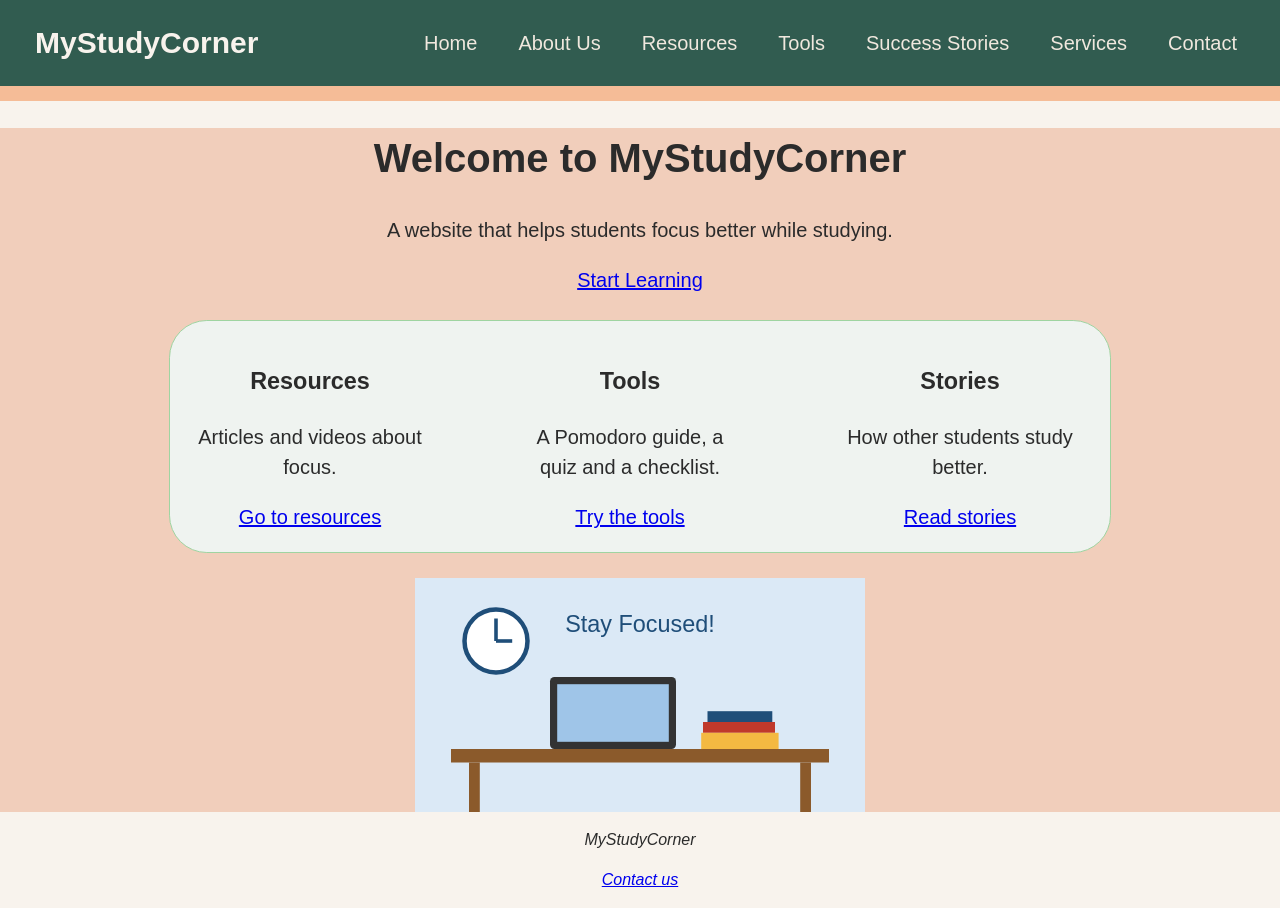
<file: MyStudyCorner/Files/index.html>
<!DOCTYPE html>
<html lang="en">
<head>
  <meta charset="UTF-8">
  <meta name="viewport" content="width=device-width, initial-scale=1.0">
  <title>Home - MyStudyCorner</title>
  <link rel="stylesheet" href="css/style.css">
  <style>
    .content { font-size: 20px; 
                text-align: center;
                background-color: #f1cebb;
               }
  </style>
</head>
<body>
  <header class="navbar">
    <a href="index.html" class="logo">MyStudyCorner</a>
    <div class="navLinks">
      <a href="index.html" class="active">Home</a>
      <a href="about.html">About Us</a>
      <a href="resources.html">Resources</a>
      <a href="tools.html">Tools</a>
      <a href="stories.html">Success Stories</a>
      <a href="services.html">Services</a>
      <a href="contact.html">Contact</a>
    </div>
  </header>

  <div class="content">
    <div >
      <h1 >Welcome to MyStudyCorner</h1>
      <p>A website that helps students focus better while studying.</p>
      <a href="resources.html">Start Learning</a>
    </div>
    <div class="card">
      <div ><h3>Resources</h3><p>Articles and videos about focus.</p>
        <a href="resources.html">Go to resources</a></div>
      <div ><h3>Tools</h3><p>A Pomodoro guide, a quiz and a checklist.</p>
        <a href="tools.html">Try the tools</a></div>
      <div ><h3>Stories</h3><p>How other students study better.</p>
        <a href="stories.html">Read stories</a></div>
    </div>
    <img src="images/study.svg" alt="student desk" style="width:100%; max-width:450px; display:block; margin:0 auto;">
  </div>

  <footer>
    <p>MyStudyCorner</p>
    <p>
      <a href="contact.html">Contact us</a>
    </p>
  </footer>
</body>
</html>
</file>
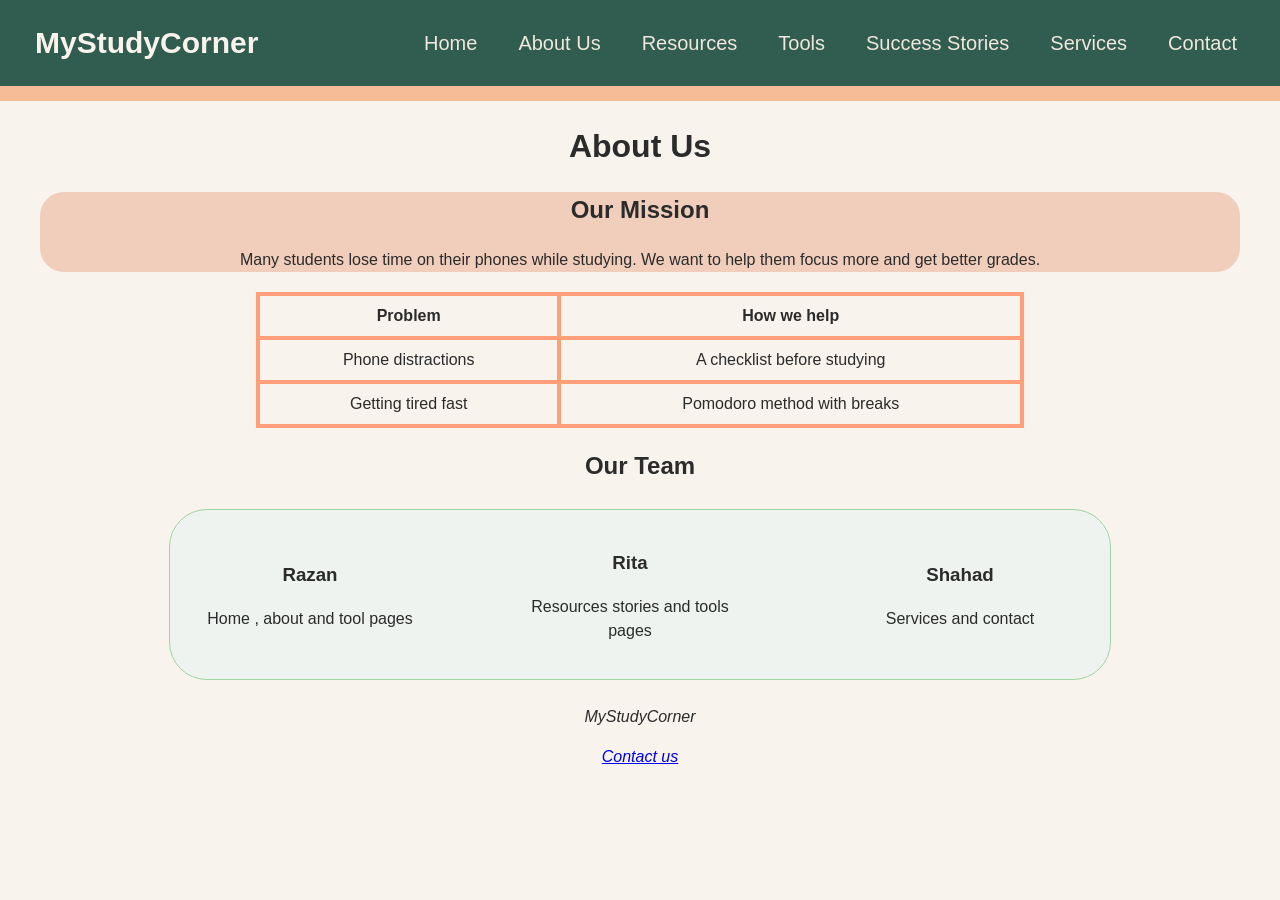
<file: MyStudyCorner/Files/about.html>
<!DOCTYPE html>
<html lang="en">
<head>
  <meta charset="UTF-8">
  <meta name="viewport" content="width=device-width, initial-scale=1.0">
  <title>About Us - MyStudyCorner</title>
  <link rel="stylesheet" href="css/style.css">
  <style>
    .member { text-align: center; }

    table,td,th{
      border: 4px solid lightsalmon;
    }
    table{
      border-collapse: collapse;
      width: 60%;
      margin: 20px auto;
    }
    td,th{
      text-align: center;
      padding: 8px 12px;
    }
    .box{
      text-align: center;
    }

  </style>
</head>
<body>
  <header class="navbar">
    <a href="index.html" class="logo">MyStudyCorner</a>
    <div  class="navLinks">
      <a href="index.html">Home</a>
      <a href="about.html" class="active">About Us</a>
      <a href="resources.html">Resources</a>
      <a href="tools.html">Tools</a>
      <a href="stories.html">Success Stories</a>
      <a href="services.html">Services</a>
      <a href="contact.html">Contact</a>
    </div>
  </header>

  <div class="content">
    <h1 style="text-align: center;">About Us</h1>
    <div class="box">
      <h2>Our Mission</h2>
      <p>Many students lose time on their phones while studying. We want to help them focus more and get better grades.</p>
    </div>
    <table  >
      <tr><th>Problem</th><th>How we help</th></tr>
      <tr><td>Phone distractions</td><td>A checklist before studying</td></tr>
      <tr><td>Getting tired fast</td><td>Pomodoro method with breaks</td></tr>
    </table>
    <h2 style="text-align: center;">Our Team</h2>
    <div class="card">
      <div class="box"><h3>Razan</h3><p>Home , about and tool pages</p></div>
      <div class="box"><h3>Rita</h3><p>Resources stories and tools pages</p></div>
      <div class="box"><h3>Shahad</h3><p>Services and contact</p></div>
    </div>
  </div>

  <footer>
    <p>MyStudyCorner </p>
    <p><a href="contact.html">Contact us</a></p>
  </footer>
</body>
</html>
</file>
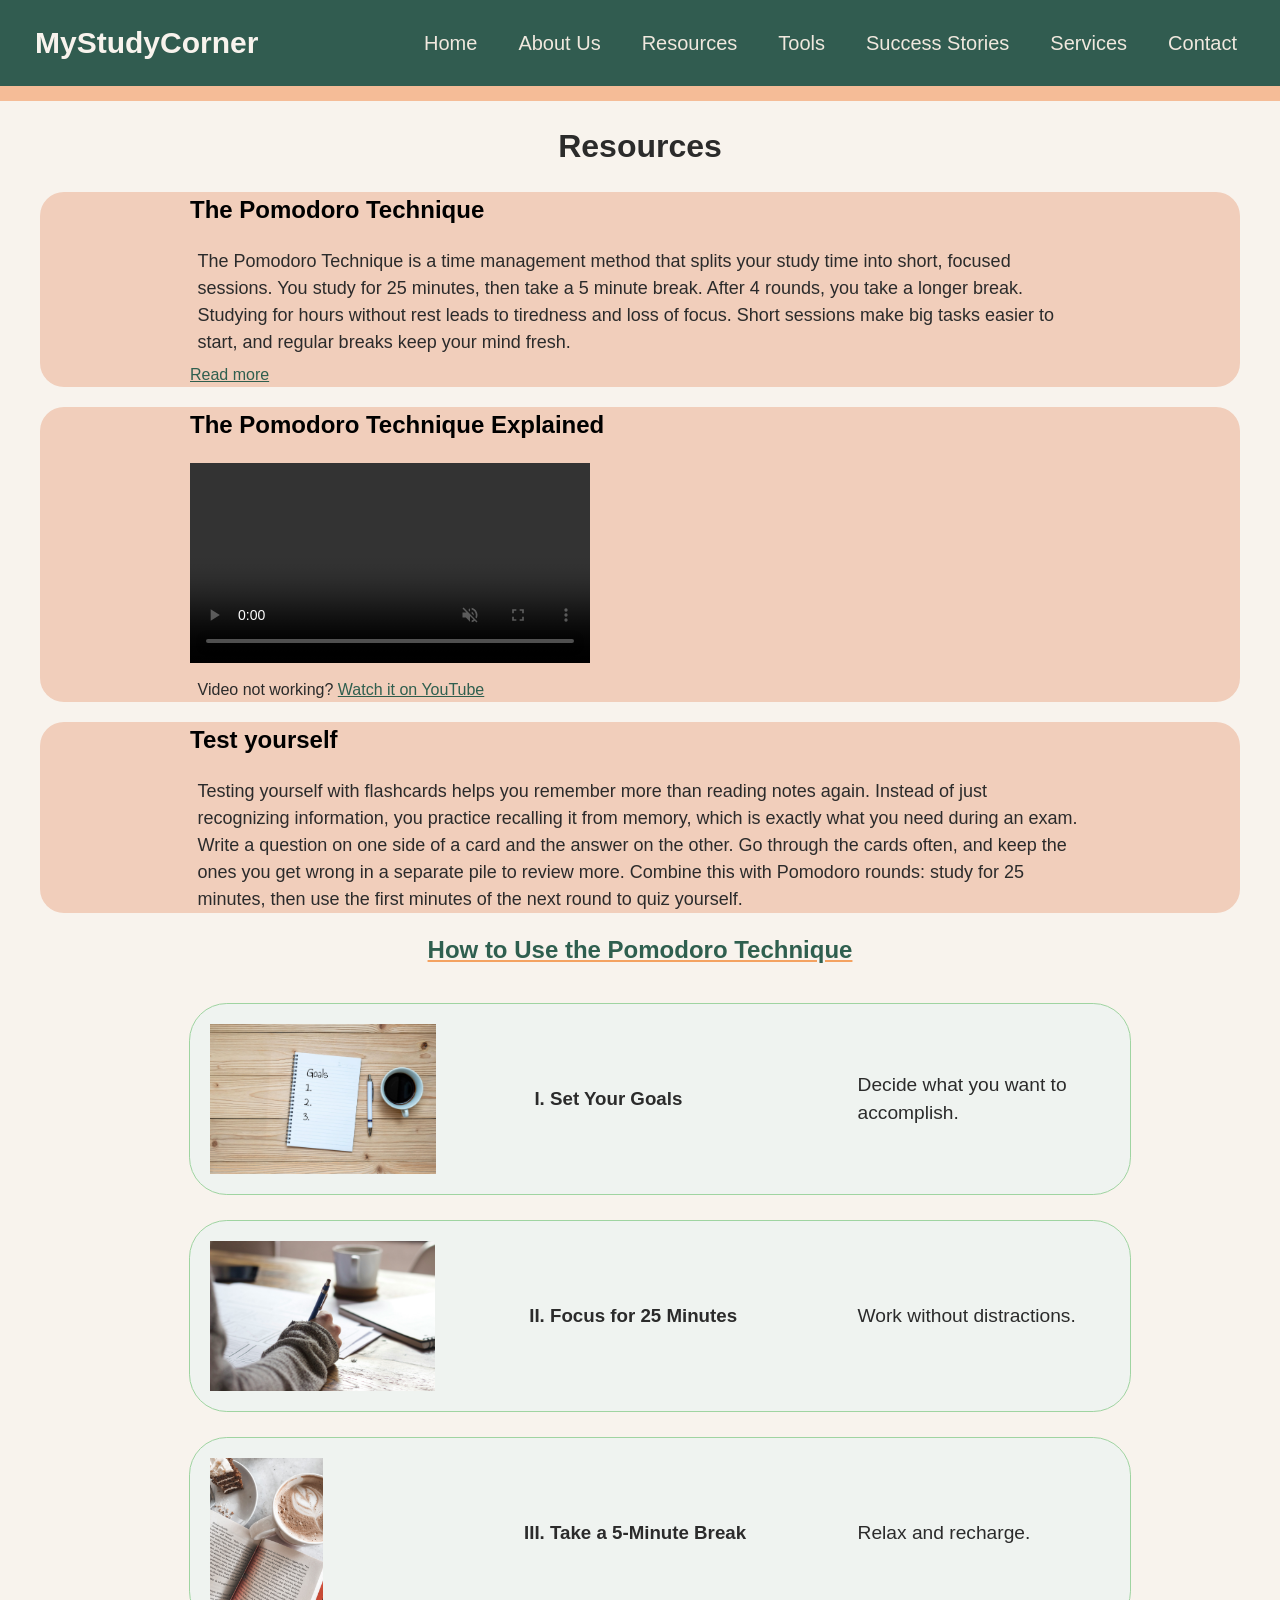
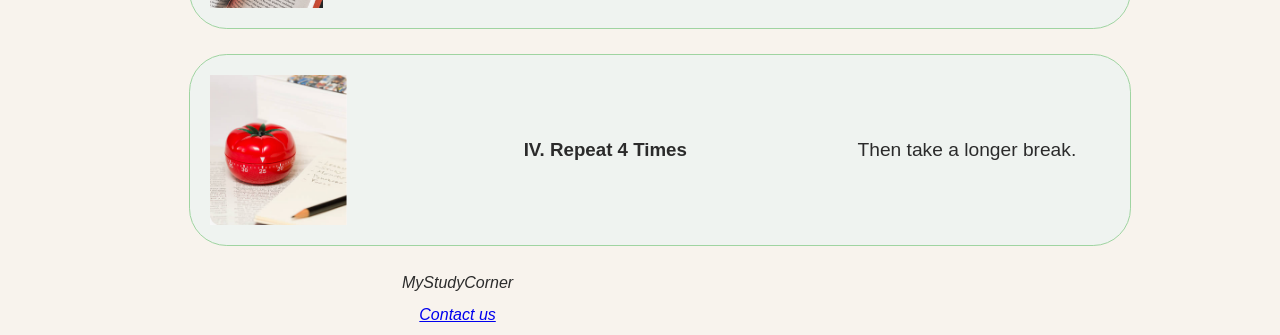
<file: MyStudyCorner/Files/resources.html>
<!DOCTYPE html>
<html lang="en">
<head>
  <meta charset="UTF-8">
  <meta name="viewport" content="width=device-width, initial-scale=1.0">
  <title>Resources - MyStudyCorner</title>
  <link rel="stylesheet" href="css/style.css">
  <style> 
   div h1{
    text-align: center;
   }
   p{
    max-width: 900px;
    margin:2mm;
   }
   #steps{
 text-align: center;
  color: #2f5f4f;
  padding-bottom: 10px;
  text-decoration: underline solid #F4A261;
   }
  </style>
</head>
<body>
  <header class="navbar">
    <a href="index.html" class="logo">MyStudyCorner</a>
    <nav class="navLinks" >
      <a href="index.html">Home</a>
      <a href="about.html">About Us</a>
      <a href="resources.html" class="active">Resources</a>
      <a href="tools.html">Tools</a>
      <a href="stories.html">Success Stories</a>
      <a href="services.html">Services</a>
      <a href="contact.html">Contact</a>
    </nav>
  </header>

  <div class="content">
    <h1 st >Resources</h1>
    
    <div class="box">
      
      <h2 style="color: black;"> The Pomodoro Technique</h2>
      <p style="font-size: large;">The Pomodoro Technique is a time management method that splits your study time
    into short, focused sessions. You study for 25 minutes, then take a 5 minute
    break. After 4 rounds, you take a longer break.
  <br>
    Studying for hours without rest leads to tiredness and loss of focus. Short
    sessions make big tasks easier to start, and regular breaks keep your mind fresh.</p>
      <a href="https://en.wikipedia.org/wiki/Pomodoro_Technique" target="_blank" style="color: #2f5f4f;" >Read more</a>
      
    </div>
     <div class="box">
      <h2 style="color: black;"> The Pomodoro Technique Explained</h2>
      <video src="images/POMODORO TECHNIQUE.mp4" style="height: 200px; "  controls muted></video>
      <p>Video not working? <a href="https://www.youtube.com/watch?v=mNBmG24djoY" target="_blank" style="color: #2f5f4f;">Watch it on YouTube</a></p>
   
    </div>
    <div class="box">
      
      <h2 style="color: black;" > Test yourself</h2>
      <p style="font-size: large;"> Testing yourself with flashcards helps you remember more than reading notes
    again. Instead of just recognizing information, you practice recalling it from
    memory, which is exactly what you need during an exam.
    Write a question on one side of a card and the answer on the other. Go through
    the cards often, and keep the ones you get wrong in a separate pile to review
    more. Combine this with Pomodoro rounds: study for 25 minutes, then use the
    first minutes of the next round to quiz yourself.</p>
    </div>
   </ul>
   
  </div>
   <h2  id="steps">How to Use the Pomodoro Technique</h2>
    <div >
        <ol type="I"class="steps">
         <div class="card">
        <img src="images/pic7.png" style="height:150px;" >
        <h3><li> Set Your Goals</li></h3>
        <p style="font-size: larger;">Decide what you want to accomplish.</p>
    </div>

    <div class="card">
        <img src="images/pic2.jpg" style="height: 150px;" >
        <h3> <li>Focus for 25 Minutes</li></h3>
        <p style="font-size: larger;">Work without distractions.</p>
    </div>

    <div class="card">
        <img src="images/pic8.jpg" style=" height: 150px;" >
        <h3> <li>Take a 5-Minute Break</li></h3>
        <p style="font-size: larger;">Relax and recharge.</p>
    </div>

    <div class="card">
        <img src="images/pic3.png" style="height: 150px;" >
        <h3> <li>Repeat 4 Times</li></h3>
        <p style="font-size: larger;">Then take a longer break.</p>
    </div>

      
    </div>

  <footer>
    <p>MyStudyCorner</p>
    <p><a href="contact.html">Contact us</a></p>
  </footer>
</body>
</html>
</file>
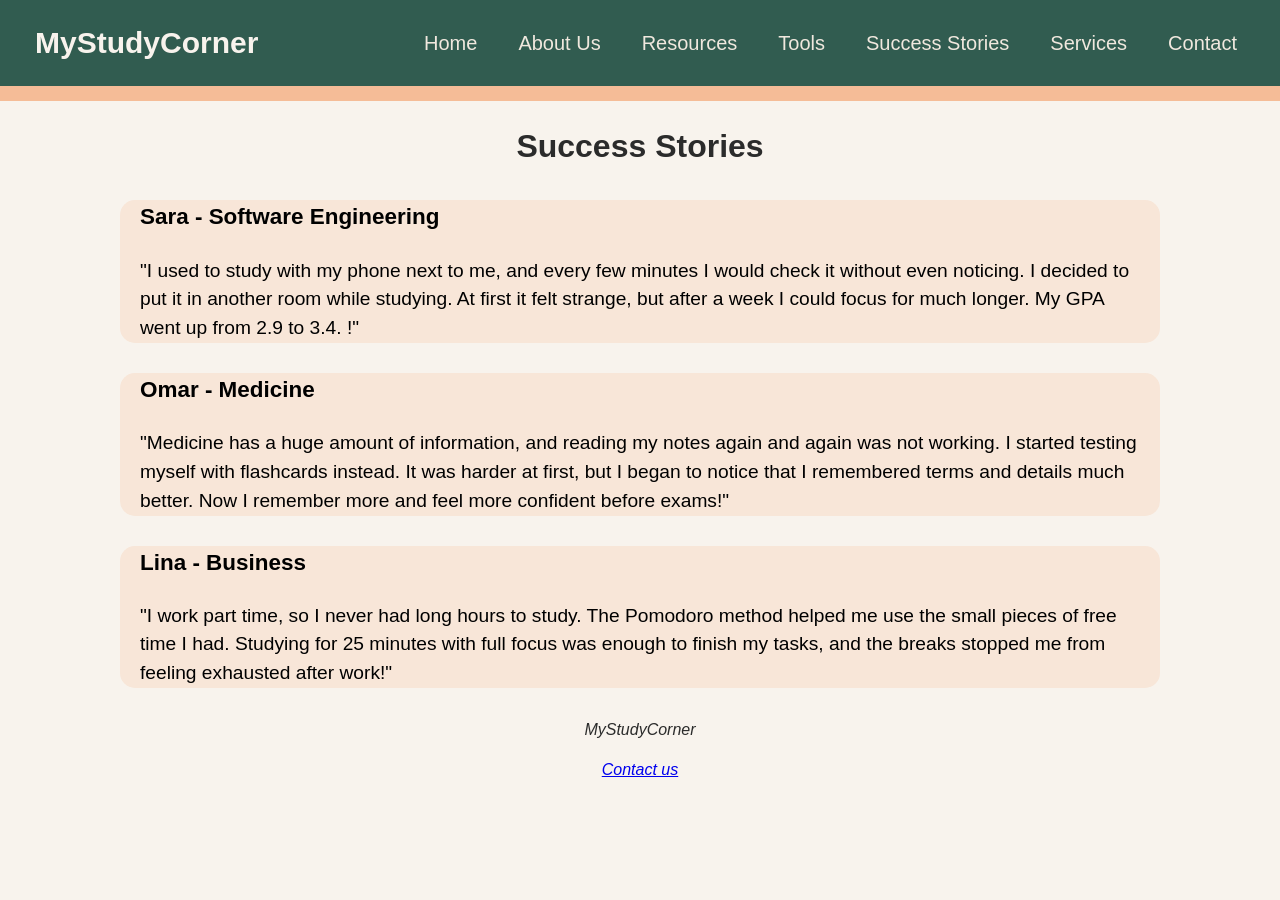
<file: MyStudyCorner/Files/stories.html>
<!DOCTYPE html>
<html lang="en">
<head>
  <meta charset="UTF-8">
  <meta name="viewport" content="width=device-width, initial-scale=1.0">
  <title>Success Stories -MyStudyCorner</title>
  <link rel="stylesheet" href="css/style.css">
  <style>
   .boxStory{
font-size: larger;
background-color:#f8e6d8;
color: black;
max-width: 1000px;
  margin: 30px auto;
  padding: 0 20px;
  border-radius: 15px;

   }
  </style>
</head>
<body>
  <header class="navbar">
    <a href="index.html" class="logo">MyStudyCorner</a>
    <nav  class="navLinks">
      <a href="index.html">Home</a>
      <a href="about.html">About Us</a>
      <a href="resources.html">Resources</a>
      <a href="tools.html">Tools</a>
      <a href="stories.html" class="active">Success Stories</a>
      <a href="services.html">Services</a>
      <a href="contact.html">Contact</a>
    </nav>
  </header>

  <div class="content">
    <h1 style="text-align: center;">Success Stories</h1>
    <div class="boxStory">
      <h3>Sara - Software Engineering</h3>
      <p>"I used to study with my phone next to me, 
        and every few minutes I would check it without even noticing.
         I decided to put it in another room while studying.
          At first it felt strange, but after a week I could focus for much longer.
         My GPA went up from 2.9 to 3.4. !"</p>
    </div>
    <div class="boxStory">
      <h3>Omar - Medicine</h3>
      <p>"Medicine has a huge amount of information, and reading my notes again and again was not working. I started testing myself with flashcards instead. It was harder at first, but I began to notice that I remembered terms and details much better.
         Now I remember more and feel more confident before exams!"</p>
    </div>
    <div class="boxStory">
      <h3>Lina - Business</h3>
      <p>"I work part time, so I never had long hours to study.
         The Pomodoro method helped me use the small pieces of free time I had. Studying for 25 minutes with full focus was enough to finish my tasks, and 
        the breaks stopped me from feeling exhausted after work!"</p>
    </div>
  </div>

  <footer>
    <p>MyStudyCorner </p>
    <p><a href="contact.html">Contact us</a></p>
  </footer>
</body>
</html>
</file>
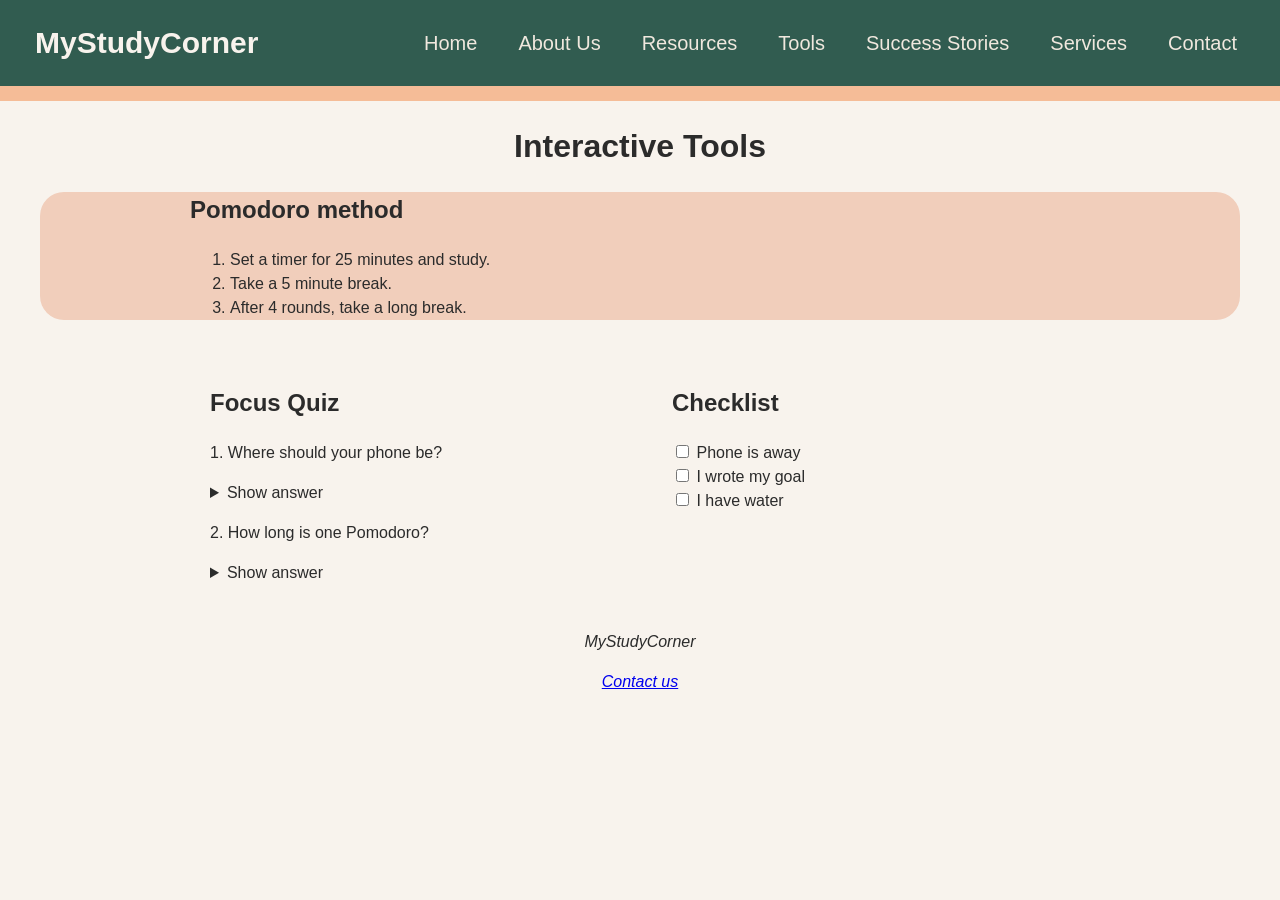
<file: MyStudyCorner/Files/tools.html>
<!doctype html>
<html lang="en">
  <head>
    <meta charset="UTF-8" />
    <meta name="viewport" content="width=device-width, initial-scale=1.0" />
    <title>Tools - MyStudyCorner</title>
    <link rel="stylesheet" href="css/style.css" />
    <style>
      #hi{
        display: flex;
        gap: 24px;
        margin: 25px auto;
        width: 900px;
        padding: 0 20px;
      }
      #hi .box{
        flex: 1;
        padding: 20px;
      }
    </style>
  </head>
  <body>
    <header class="navbar">
      <a href="index.html" class="logo">MyStudyCorner</a>
      <nav  class="navLinks">
        <a href="index.html">Home</a>
        <a href="about.html">About Us</a>
        <a href="resources.html">Resources</a>
        <a href="tools.html" class="active">Tools</a>
        <a href="stories.html">Success Stories</a>
        <a href="services.html">Services</a>
        <a href="contact.html">Contact</a>
      </nav>
    </header>

    <div class="content">
      <h1 style="text-align: center;" >Interactive Tools</h1>
      <div class="box">
        <h2>Pomodoro method</h2>
        <ol>
          <li>Set a timer for 25 minutes and study.</li>
          <li>Take a 5 minute break.</li>
          <li>After 4 rounds, take a long break.</li>
        </ol>
      </div>
      <div id="hi">
        <div class="box">
          <h2>Focus Quiz</h2>
          <p>1. Where should your phone be?</p>
          <details>
            <summary>Show answer</summary>
            In another room.
          </details>
          <p>2. How long is one Pomodoro?</p>
          <details>
            <summary>Show answer</summary>
            25 minutes.
          </details>
        </div>
        <div class="box">
          <h2>Checklist</h2>

          <input type="checkbox" id="c1">
          <label for="c1">Phone is away</label>
          <br>
          <input type="checkbox" id="c2">
          <label for="c2"> I wrote my goal</label>
          <br>
          <input type="checkbox" id="c3">
          <label for="c3"> I have water</label>
        </div>
      </div>
    </div>

    <footer>
      <p>MyStudyCorner</p>
      <p><a href="contact.html">Contact us</a></p>
    </footer>
  </body>
</html>
</file>
<file: MyStudyCorner/Files/css/style.css>
.navbar{
     background: #315C50;
     position: sticky;
     top:0;
     display: flex;
     gap: 30px;
     padding:20px 35px ;
     font-size: 20px;
     justify-content: space-between;
    border-bottom: 15px #f5bc97 solid;
}
.navLinks{
    display: flex;
    gap: 25px;
text-decoration: none;
font-family: 'Gill Sans', 'Gill Sans MT', Calibri, 'Trebuchet MS', sans-serif;
margin: 0;

}

.logo{
    text-decoration: none;
    font-weight: bold;
    font-size: 30px;
    color: #F8F3ED;
    font-family: Verdana, Geneva, Tahoma, sans-serif;
}


.navLinks a{
color: #f0e8de;
text-decoration: none;
padding: 8px 8px;
border-radius: 6px;
}
.navLinks a:hover{
    cursor: pointer;
    color: #eeb79a;
}
.navLinks a:active{
    background-color: #e7af80;
  color: #1f3d33;
}



body{
    background-color: #F8F3ED;
        margin: 0px ;
        font-family: 'Trebuchet MS', Arial, sans-serif;
        color: #2B2B2B;
        line-height: 1.5;

}
.content-container{
flex-direction:column;
align-item:center;
  
}
.contact-info,.contact-form{
    width:100%;}

    .content>.box{
    background-color: #f1cebb;
    padding: 0px 150px;
   border-radius: 24px;
   max-width: 900px;
  margin: 0px auto;
  
  
}

/* Resources*/
.card {
    
    gap: 100px;
    padding: 20px;
    border: 1px solid ;
    border-color:  #9fd4a1;
    border-radius: 10mm;
    background-color:#eff3f0;
    display: grid;
    grid-template-columns: 240px 200px 1fr;
    align-items: center;
     max-width: 900px;
    margin: 25px auto;
}
footer>p{
    font-style: italic;
    text-align: center;
}
</file>
